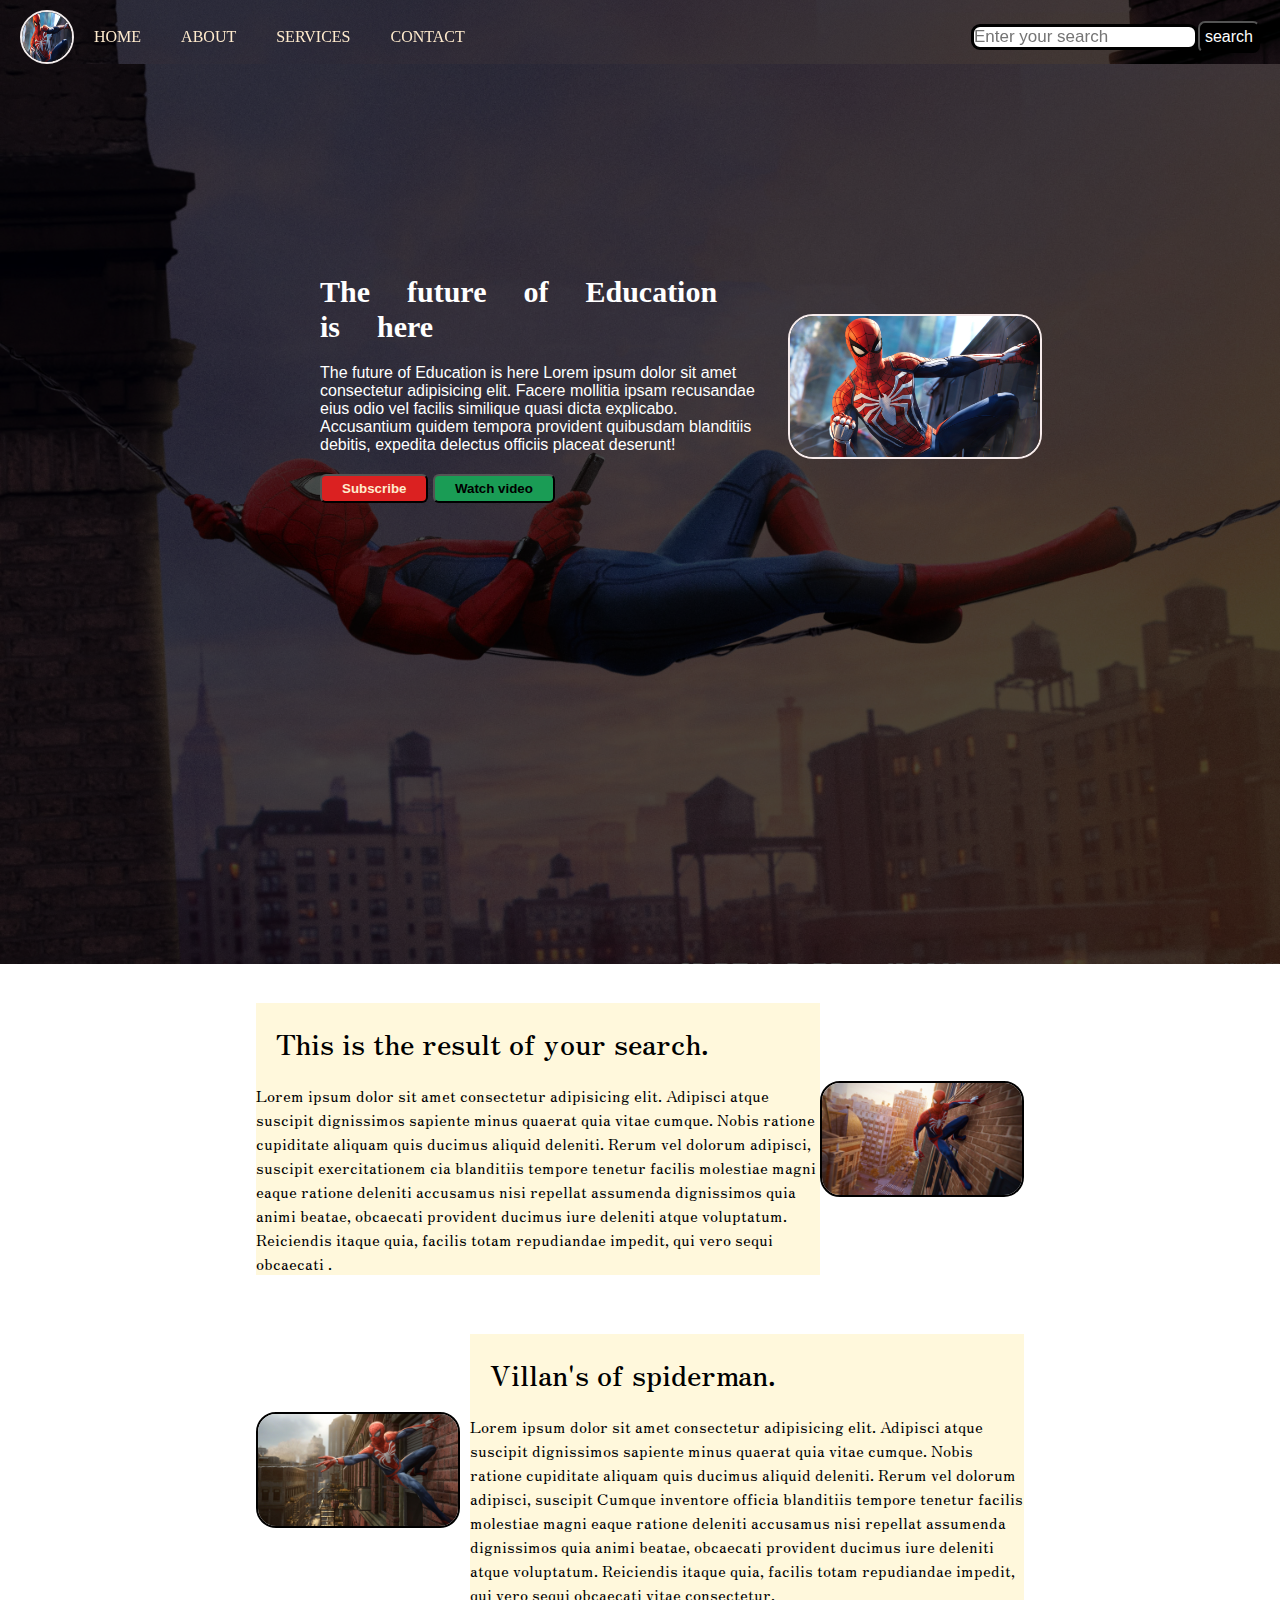
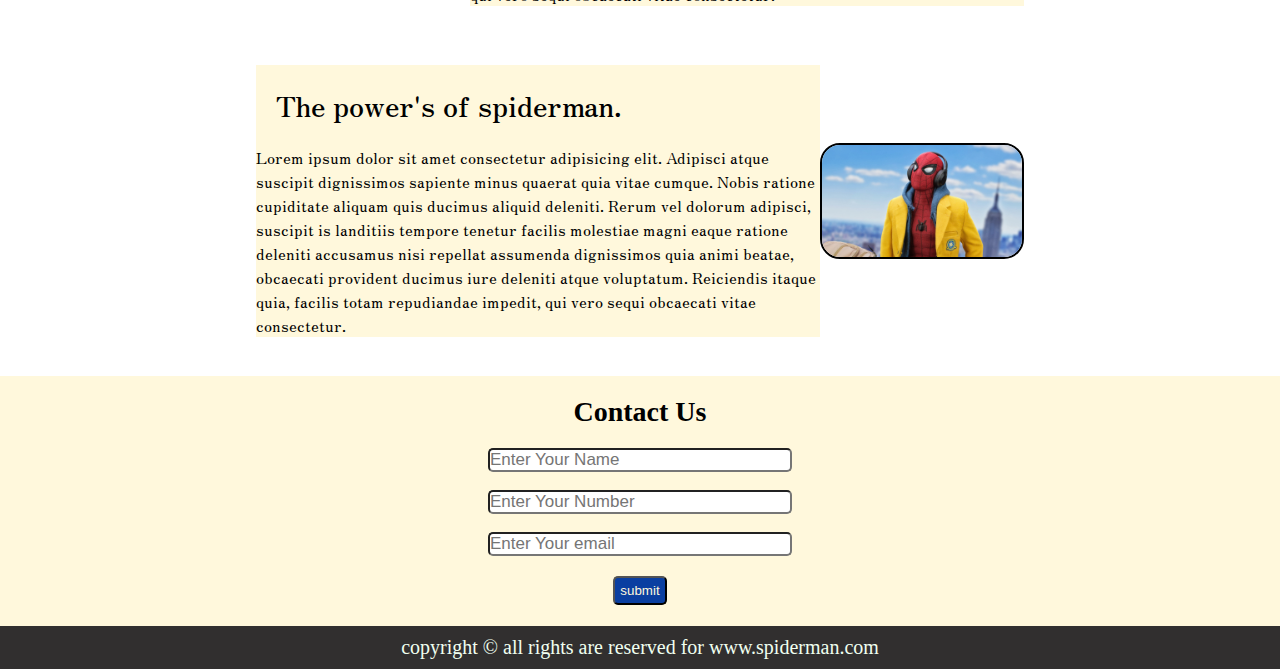
<file: index.html>
<!DOCTYPE html>
<html lang="en">

<head>
    <meta charset="UTF-8">
    <meta http-equiv="X-UA-Compatible" content="IE=edge">
    <meta name="viewport" content="width=device-width, initial-scale=1.0">
    <title>www.spiderman.com</title>
    <link rel="stylesheet" href="csss/style.css">
    <!-- <link rel="stylesheet" href="csss/css.css"> -->

    <link rel="stylesheet" href="favicon.ico">
    <link
        href="https://fonts.googleapis.com/css2?family=Fruktur&family=Zen+Antique+Soft&family=Zen+Old+Mincho&display=swap"
        rel="stylesheet">
</head>

<body>
    <nav class="navbar background h-nav ">
        <ul class="nav-list v-class">
            <div class="logo"><img src="image.jpg"></div>
            <li class=home><a href="#home">HOME</a></li>
            <li><a href="#about">ABOUT</a></li>
            <li class="home"><a href="#services">SERVICES</a></li>
            <li><a href="#contact">CONTACT</a></li>




        </ul>

        <div class="rightnav v-class">

            <input type="text" name="search" id="search" placeholder="Enter your search">
            <button class="btn btn-sm">search</button>

        </div>
        <div class="burger">
            <div class="line"></div>
            <div class="line"></div>
            <div class="line"></div>

        </div>

    </nav>


    <section class="background firstsection">

        <div class="box-main">

            <div class="firsthalf">
                <h1 class="textbig">The future of Education is here</h1>
                <p class="smallbig">The future of Education is here Lorem ipsum dolor sit amet consectetur adipisicing
                    elit. Facere mollitia ipsam recusandae eius odio vel facilis similique quasi dicta explicabo.
                    Accusantium quidem tempora provident quibusdam blanditiis debitis, expedita delectus officiis
                    placeat deserunt!</p>
                <div class="buttons">

                    <button id="btn" class="btn1"> <B> Subscribe</B></button>
                    <a href="http://127.0.0.1:5501/video.html">
                        <button id="btn2" class="btn1"> <B> Watch video</B></button>
                    </a>
                </div>
            </div>
            <div class="secondhalf">
                <img id="spider" src="image.jpg" alt="">
            </div>
        </div>




    </section>
    <section class="right">
        <div class="contain ">
            <h2>This is the result of your search.</h2>
            <p>Lorem ipsum dolor sit amet consectetur adipisicing elit. Adipisci atque suscipit dignissimos sapiente
                minus quaerat quia vitae cumque. Nobis ratione cupiditate aliquam quis ducimus aliquid deleniti. Rerum
                vel dolorum adipisci, suscipit exercitationem cia blanditiis tempore tenetur facilis molestiae magni
                eaque ratione deleniti accusamus nisi repellat assumenda dignissimos quia animi beatae, obcaecati
                provident ducimus iure deleniti atque voluptatum. Reiciendis itaque quia, facilis totam repudiandae
                impedit, qui vero sequi obcaecati .</p>
        </div>

        <img src="zx.jpg" alt="alert">
    </section>
    <section class="left">
        <div class="contain ">
            <h2>Villan's of spiderman.</h2>

            <p>Lorem ipsum dolor sit amet consectetur adipisicing elit. Adipisci atque suscipit dignissimos sapiente
                minus quaerat quia vitae cumque. Nobis ratione cupiditate aliquam quis ducimus aliquid deleniti. Rerum
                vel dolorum adipisci, suscipit Cumque inventore officia blanditiis tempore tenetur facilis molestiae
                magni eaque ratione deleniti accusamus nisi repellat assumenda dignissimos quia animi beatae, obcaecati
                provident ducimus iure deleniti atque voluptatum. Reiciendis itaque quia, facilis totam repudiandae
                impedit, qui vero sequi obcaecati vitae consectetur.</p>
        </div>

        <img src="yz.jpg" alt="alert">
    </section>
    <section class="right">
        <div class="contain ">
            <h2>The power's of spiderman.</h2>

            <p>Lorem ipsum dolor sit amet consectetur adipisicing elit. Adipisci atque suscipit dignissimos sapiente
                minus quaerat quia vitae cumque. Nobis ratione cupiditate aliquam quis ducimus aliquid deleniti. Rerum
                vel dolorum adipisci, suscipit is landitiis tempore tenetur facilis molestiae magni eaque ratione
                deleniti accusamus nisi repellat assumenda dignissimos quia animi beatae, obcaecati provident ducimus
                iure deleniti atque voluptatum. Reiciendis itaque quia, facilis totam repudiandae impedit, qui vero
                sequi obcaecati vitae consectetur.</p>
        </div>

        <img src="xy.jpg" alt="alert">
    </section>
    <div class="contact">
        <h2>

            Contact Us

        </h2>

        <div class="form">
            <input class="input" type="text" placeholder="Enter Your Name"> <br>

            <input class="input" type="text" placeholder="Enter Your Number"> <br>

            <input class="input" type="text" placeholder="Enter Your email">
            <button class="btn2 button">submit</button>
        </div>
    </div>
    <div class="bg">
        <footer>
            copyright &copy; all rights are reserved for www.spiderman.com

    </div>
    </footer>
    <script src="resp.js"></script>
</body>

</html>
</file>
<file: csss/style.css>
*{
    margin: 0;
    padding: 0;



}


.logo{
display: flex;
/* justify-content: center; */
/* align-items: center; */



}
.logo img{
width: 50px;
height: 50px;
border: 2px solid rgb(243, 237, 237);
border-radius: 50%;
}
.navbar{
    padding-left: 20px;
    padding-right: 20px;

    padding-top: 10px;

display: flex;

align-items: center;
justify-content: center;
    position: sticky;
    top: 0;
    cursor: pointer;

}
.nav-list{
/* display: flex; */
width: 50%;
/* background-color: rgb(7, 7, 7); */
display: flex;
align-items: center;

}
.nav-list{
list-style: none;

}
.nav-list a{
    /* justify-content: center; */

padding: 20px;
text-decoration: none;
color: blanchedalmond;


}



.nav-list a:hover{
    /* justify-content: center; */

padding: 20px;
text-decoration: none;
color: rgb(124, 78, 8);

}
.nav-list li{



}
.rightnav{

width: 50%;
text-align: right;
    /* background-color: blue; */
    display: flex;
    justify-content: right;
    align-items: center;
}
.secondhalf img:hover{

border:2px solid peru;

}
#search{
    font-size: 17px;
    border: 3px solid black;
        border-radius: 9px ;

}
.background{


    background:rgba(0, 0,0,0.7) url('/bg.jpg');
    background-size:cover;
    background-blend-mode: darken;
}
.box-main{

display: flex;
justify-content: center;
align-items: center;
color: white;
font-family:'Gill Sans', 'Gill Sans MT', Calibri, 'Trebuchet MS', sans-serif;
padding: 30px;
max-width: 50%;
    margin: auto;

}
.firstsection{
    height: 100vh;
}
.firsthalf{
width: 80%;
display: flex;
flex-direction: column;
justify-content: center;
margin-top: 20vh;


}
.secondhalf{


    width: 30%;

}
.secondhalf img{

    width: 250px;
border: 2px solid rgb(247, 236, 236);
border-radius: 25px;
/* display: block; */
margin-left:20px;
margin-top: 20vh;


}
.textbig{

font-size:40px;
padding-bottom: 20px;
font-family: emoji;

}
.textbig{
font-size: 30px;
}
.btn1{

margin-top: 20px;
    padding: 5px 20px 5px 20px;
border-radius: 6px;
}
#btn{

color: blanchedalmond;
    background-color: rgb(219, 33, 33);
}
#btn:hover{

    color: blanchedalmond;
        background-color: rgb(85, 79, 79);
    }
#btn2{

    background-color: rgb(26, 156, 85);
}
#btn2:hover{

    color: rgb(237, 245, 240);
}
.btn{
    color: white;
    background-color: black;
    padding: 5px;
    border-radius: 7px;
    font-size: 16px;
}
.right img{
display: flex;
width: 200px;
justify-content: center;
align-items: center;
border: 2px solid black;
border-radius: 20px;

}
.right{
    padding: 39px  0px;
    display: flex;
    /* width: 200px; */
    justify-content: center;
    align-items: center;
    max-width: 60vw;
    margin: auto;
    }
.left img{
margin-right:10px ;
    width: 200px;
    border: 2px solid black;
border-radius: 20px;
    }
    .left{ margin: auto;
        max-width: 60vw;
        padding: 20px 0px;
        display: flex;
    flex-direction: row-reverse;
        justify-content: center;
        align-items: center;
        
        }
        .contain{
background-color:cornsilk;
            font-family: 'Zen Old Mincho', serif;


        }
        .contact{

align-items: center;
text-align: center;
            height: 250px;
            background-color: cornsilk;
            /* box-shadow: rgb(177, 175, 172); */
        }
        .input{

display: flex;
           max-width: 400px;
           width: 300px;
           margin: auto;
           font-size: 17px;
           border-radius: 5px;
    }
    h2{

font-size: 28px;
        padding: 20px;
    }
    .form{

padding-bottom: 20px;

    }
    .button{
        background-color: rgb(10, 63, 161);
        color: cornsilk;
        border-radius: 5px; 

        margin-top:20px;
        padding: 5px; 
    }
    footer{
color: honeydew;
padding: 10px 20px;
max-width: 800px;
margin: auto;
text-align: center;
justify-content: center;
font-size: 20px;
    }
    .bg{


        background-color: rgb(49, 47, 47);
    }
    .burger{
display: none;
position: absolute;
right: 5%;
top: 8%;

    }

    .line{

        width: 33px;
        background-color: blanchedalmond;
        height: 4px;
        margin: 3px 3px;
    }
    @media only screen and (max-width: 785px){
    
    .nav-list{
        height: 65%;
        width: 85%;
        align-items:unset;
        padding: 20PX;
        flex-direction: column;
    }
    .nav-list a{

       
    }
    .firstsection{
        height: 57vh;
    }
    .firsthalf{

        padding-left: 30px;
        margin-top: 5vh;
    }
    .secondhalf {
        padding-top: 30px;
        width: 50%;
    }
    .logo{
padding-left: 18px;
        padding-bottom: 11px;
    }
    .navbar{
        height: 300px;
padding: 0px;

transition:all 0.4s ease-out;
        flex-direction: column;
    }
    
     .rightnav {
        width: 80%;
        flex-direction: row;
        text-align: center;
        /* background-color: blue; */
        /* display: flex; */
        justify-content: right;
        align-items: center;
    }
    .box-main{
        padding: 0px;
        flex-direction: column-reverse;
    max-width: 100%;
    }
    .secondhalf img{
/* padding-right: 30vw; */
width: 150px;
margin-left:0px;
margin-top: 0vh;


    }
    #search{

        width: 100%;
    }
    .burger{
    display: block;
    }
    .h-nav{

        height: 32px;
    }
    .v-class{

        opacity: 0;
    }
    .right{

        flex-direction: column;
    }
    .contain{
width: 140%;
        padding-bottom: 20px;
    }
    .home{

        padding: 10px 0px;
    }
    .left{

        flex-direction: column;
    }
    footer{


        font-size: 16px;
    }
    }    @media only screen and (max-width: 350px){



        .firstsection{


            height: 85vh;
        }

        .background{


            background:rgba(0, 0,0,0.7) url('/bg.jpg');
            background-size:100vw 180vh;
            background-blend-mode: darken;
        }

    }
</file>
<file: csss/css.css>
/* *{

margin: 0;
padding: 0;
}
@media only screen and (max-width: 1140px){

.logo img{

    width: 50px;
    height: 50px;
}
.navbar{
    padding-left: 20px;
    padding-right: 20px;

    padding-top: 10px;

display: flex;
flex-direction: column;

align-items: center;
justify-content: center;
    position: sticky;
    top: 0;
    cursor: pointer;

}.secondhalf img{

    width: 250px;
border: 2px solid rgb(247, 236, 236);
border-radius: 25px;
/* display: block; */
margin-left:20px;
margin-top: 20vh;
height: 20vh;
width: 20vw;


}
.right img{
    display: flex;
    width: 200px;
    justify-content: center;
    align-items: center;
    border: 2px solid black;
    border-radius: 20px;
    
    }
    .right{
        flex-direction: column;
        padding: 39px  0px;
        display: flex;
        /* width: 200px; */
        justify-content: center;
        align-items: center;
        max-width: 60vw;
        margin: auto;
        }
    .left img{
    margin-right:10px ;
        width: 200px;
        border: 2px solid black;
    border-radius: 20px;
        }
        .left{ margin: auto;
            max-width: 60vw;
            padding: 20px 0px;
            display: flex;
        flex-direction: row-reverse;
            justify-content: center;
            align-items: center;
            flex-direction: column;

            
            }
        } */
</file>
